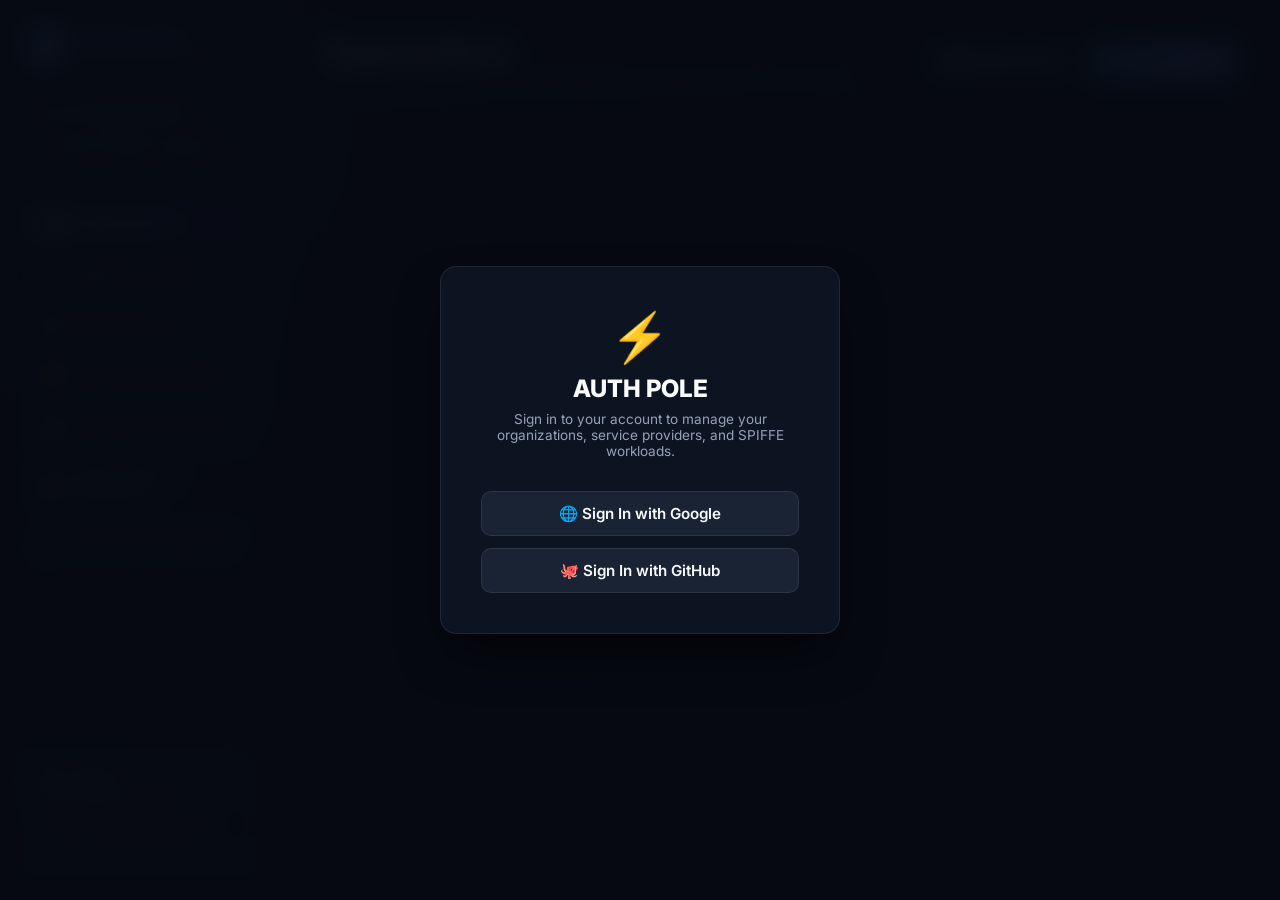
<file: web/admin/index.html>
<!DOCTYPE html>
<html lang="en">
<head>
  <meta charset="UTF-8">
  <meta name="viewport" content="width=device-width, initial-scale=1.0">
  <title>Auth Pole - Mediator IDP Admin Console</title>
  <meta name="description" content="Modern high-performance mediator Identity Provider management console with S3 CAS concurrency control.">
  <link rel="preconnect" href="https://fonts.googleapis.com">
  <link rel="preconnect" href="https://fonts.gstatic.com" crossorigin>
  <link href="https://fonts.googleapis.com/css2?family=Inter:wght@300;400;500;600;700;800&family=JetBrains+Mono:wght@400;500;600&display=swap" rel="stylesheet">
  <link rel="stylesheet" href="css/main.css">
</head>
<body>
  <div class="app-container">
    <!-- Sidebar Navigation -->
    <aside class="sidebar">
      <div class="brand">
        <div class="brand-icon">⚡</div>
        <div class="brand-text">
          <span class="brand-title">AUTH POLE</span>
          <span class="brand-subtitle">MEDIATOR IDP CONSOLE</span>
        </div>
      </div>

      <div class="tenant-selector-card">
        <label for="organizationSelect" class="field-label">Active Organization</label>
        <div class="select-wrapper">
          <select id="organizationSelect">
            <option value="default">default (Default Organization)</option>
          </select>
        </div>
      </div>

      <nav class="nav-menu">
        <a href="#organizations" class="nav-item active" data-tab="organizations">
          <span class="nav-icon">🏢</span> Organizations
        </a>
        <a href="#apps" class="nav-item" data-tab="apps">
          <span class="nav-icon">📱</span> Applications (SPs)
        </a>
        <a href="#idps" class="nav-item" data-tab="idps">
          <span class="nav-icon">🔗</span> Upstream IDPs
        </a>
        <a href="#keys" class="nav-item" data-tab="keys">
          <span class="nav-icon">🔑</span> Signing Keys & JWKS
        </a>
        <a href="#rbac" class="nav-item" data-tab="rbac">
          <span class="nav-icon">👥</span> Users, Teams & Roles
        </a>
        <a href="#workloads" class="nav-item" data-tab="workloads">
          <span class="nav-icon">🤖</span> M2M & SPIFFE Workloads
        </a>
        <a href="#simulator" class="nav-item" data-tab="simulator">
          <span class="nav-icon">🧪</span> Auth Flow & Token Lab
        </a>
      </nav>

      <div class="server-config-card">
        <div class="server-status">
          <span class="status-dot online" id="statusDot"></span>
          <span class="status-text" id="statusText">Connected</span>
        </div>
        <label for="apiHostInput" class="field-label" style="margin-top: 8px;">Auth Pole API Host</label>
        <input type="text" id="apiHostInput" value="https://authpole.swii.sh" class="input-sm" />
        
        <!-- OIDC Admin User Profile -->
        <div id="oidcProfileCard" class="user-profile-card" style="margin-top: 10px; padding-top: 10px; border-top: 1px solid var(--border-color);">
          <div id="authProfileView" class="hidden">
            <div style="display: flex; align-items: center; gap: 8px; margin-bottom: 6px;">
              <div style="width: 28px; height: 28px; border-radius: 50%; background: linear-gradient(135deg, #0ea5e9, #6366f1); display: flex; align-items: center; justify-content: center; font-size: 0.75rem; font-weight: bold;">👤</div>
              <div style="overflow: hidden;">
                <div id="adminUserName" style="font-weight: 700; font-size: 0.8rem; white-space: nowrap; text-overflow: ellipsis; overflow: hidden;">Admin User</div>
                <div id="adminUserEmail" style="font-size: 0.7rem; color: var(--text-muted); white-space: nowrap; text-overflow: ellipsis; overflow: hidden;">admin@authpole.io</div>
              </div>
            </div>
            <button id="oidcSignOutBtn" class="btn btn-secondary btn-block" style="padding: 0.3rem; font-size: 0.75rem;">
              🚪 Sign Out
            </button>
          </div>
        </div>
      </div>
    </aside>

    <!-- Main Content Area -->
    <main class="main-content">
      <!-- Top Banner -->
      <header class="top-header">
        <div class="page-title-area">
          <h1 id="pageTitle">Organizations</h1>
          <p id="pageDescription" class="page-subtitle">Manage multi-tenant organization isolation units and domain settings.</p>
        </div>
        <div class="header-actions">
          <button id="refreshBtn" class="btn btn-secondary">
            <span>🔄</span> Refresh Data
          </button>
          <button id="createBtn" class="btn btn-primary">
            <span>➕</span> New Record
          </button>
        </div>
      </header>

      <!-- Dynamic Tab Views -->
      <section class="content-body">
        <!-- Organizations Tab -->
        <div id="tab-organizations" class="tab-pane active">
          <div class="grid grid-cols-3" id="organizationsGrid">
            <!-- Rendered dynamically -->
          </div>
        </div>

        <!-- Applications Tab -->
        <div id="tab-apps" class="tab-pane">
          <div class="table-card">
            <table class="data-table">
              <thead>
                <tr>
                  <th>Application Name</th>
                  <th>Client ID</th>
                  <th>Redirect URIs</th>
                  <th>Allowed Upstream IDPs</th>
                  <th>Actions</th>
                </tr>
              </thead>
              <tbody id="appsTableBody">
                <!-- Rendered dynamically -->
              </tbody>
            </table>
          </div>
        </div>

        <!-- Upstream IDPs Tab -->
        <div id="tab-idps" class="tab-pane">
          <div class="grid grid-cols-2" id="idpsGrid">
            <!-- Rendered dynamically -->
          </div>
        </div>

        <!-- Signing Keys & JWKS Tab -->
        <div id="tab-keys" class="tab-pane">
          <div class="card-section">
            <div class="section-header">
              <div>
                <h2>Organization Public JWKS (JSON Web Key Set)</h2>
                <p class="subtitle">Downstream service providers download this public key set for zero-latency offline signature validation.</p>
              </div>
              <button id="downloadJwksBtn" class="btn btn-secondary">
                <span>📥</span> Download JWKS JSON
              </button>
            </div>
            <pre class="code-block" id="jwksCodeView">Loading JWKS...</pre>
          </div>

          <div class="section-header" style="margin-top: 2rem;">
            <h2>Active RSA Signing Keys</h2>
            <button id="generateKeyBtn" class="btn btn-primary">
              <span>🔑</span> Generate New 2048-bit Key Pair
            </button>
          </div>
          <div class="table-card">
            <table class="data-table">
              <thead>
                <tr>
                  <th>Key ID (KID)</th>
                  <th>Algorithm</th>
                  <th>App ID</th>
                  <th>Status</th>
                  <th>Created At</th>
                </tr>
              </thead>
              <tbody id="keysTableBody">
                <!-- Rendered dynamically -->
              </tbody>
            </table>
          </div>
        </div>

        <!-- Users, Teams & Roles Tab (RBAC) -->
        <div id="tab-rbac" class="tab-pane">
          <div class="subnav">
            <button class="subnav-btn active" data-subtab="rbac-users">Admin Users</button>
            <button class="subnav-btn" data-subtab="rbac-teams">Teams</button>
            <button class="subnav-btn" data-subtab="rbac-roles">Roles & Permissions</button>
          </div>

          <div id="subtab-rbac-users" class="subtab-pane active">
            <div style="display: flex; justify-content: flex-end; margin-bottom: 1rem; gap: 10px;">
              <button id="inviteUserBtn" class="btn btn-primary">
                <span>📧</span> Invite User
              </button>
            </div>
            <div class="table-card">
              <table class="data-table">
                <thead>
                  <tr>
                    <th>User</th>
                    <th>Email</th>
                    <th>Assigned Roles</th>
                    <th>Teams</th>
                    <th>Status</th>
                    <th>Actions</th>
                  </tr>
                </thead>
                <tbody id="usersTableBody"></tbody>
              </table>
            </div>
          </div>

          <div id="subtab-rbac-teams" class="subtab-pane">
            <div class="grid grid-cols-2" id="teamsGrid"></div>
          </div>

          <div id="subtab-rbac-roles" class="subtab-pane">
            <div class="grid grid-cols-2" id="rolesGrid"></div>
          </div>
        </div>

        <!-- SPIFFE M2M Workloads Tab -->
        <div id="tab-workloads" class="tab-pane">
          <div class="card-section" style="margin-bottom: 2rem;">
            <div class="section-header">
              <div>
                <h2>SPIFFE Trust Bundle (Authorizing Machines)</h2>
                <p class="subtitle">Authorizing machines fetch this trust bundle to refresh signing certs and validate machine SVID tokens offline.</p>
              </div>
              <button id="downloadSpiffeBundleBtn" class="btn btn-secondary">
                <span>📦</span> Download SPIFFE Bundle
              </button>
            </div>
            <pre class="code-block" id="spiffeBundleCodeView">Loading Trust Bundle...</pre>
          </div>

          <div class="table-card">
            <table class="data-table">
              <thead>
                <tr>
                  <th>Workload Name</th>
                  <th>SPIFFE ID URI</th>
                  <th>Cert Fingerprint</th>
                  <th>Allowed Scopes</th>
                  <th>Status</th>
                  <th>Actions</th>
                </tr>
              </thead>
              <tbody id="workloadsTableBody">
                <!-- Rendered dynamically -->
              </tbody>
            </table>
          </div>
        </div>

        <!-- Auth Flow Simulator Tab -->
        <div id="tab-simulator" class="tab-pane">
          <div class="grid grid-cols-2">
            <div class="card">
              <h2>⚡ Initiate Proxy Authorization Flow</h2>
              <p class="subtitle">Simulate client application redirecting to Auth Pole mediator IDP.</p>
              
              <div class="form-group">
                <label>Select Application</label>
                <select id="simAppSelect"></select>
              </div>
              <div class="form-group">
                <label>Client ID</label>
                <input type="text" id="simClientID" value="demo_app" readonly />
              </div>
              <div class="form-group">
                <label>Redirect URI</label>
                <input type="text" id="simRedirectURI" value="http://localhost:8080/oauth/v2/mock_login" />
              </div>
              <div class="form-group">
                <label>Requested Scope</label>
                <input type="text" id="simScope" value="openid profile email" />
              </div>
              <button id="simStartBtn" class="btn btn-primary btn-block">
                🚀 Launch Auth Login Flow
              </button>
            </div>

            <div class="card">
              <h2>🔍 Access Path JWT Validator</h2>
              <p class="subtitle">Test zero-latency access path token verification.</p>

              <div class="form-group">
                <label>Auth Pole Bearer Token (JWT)</label>
                <textarea id="simTokenInput" rows="5" placeholder="Paste Auth Pole JWT token here..."></textarea>
              </div>
              <button id="simValidateBtn" class="btn btn-secondary btn-block">
                ⚡ Validate Token (Access Path)
              </button>
              
              <div id="simValidationResult" class="result-box hidden"></div>
            </div>
          </div>
        </div>
      </section>
    </main>
  </div>

  <!-- Record Editor Modal -->
  <div id="modalOverlay" class="modal-overlay hidden">
    <div class="modal-card">
      <div class="modal-header">
        <h3 id="modalTitle">Edit Record</h3>
        <button id="modalCloseBtn" class="close-btn">&times;</button>
      </div>
      <div class="modal-body" id="modalBody">
        <!-- Rendered dynamically based on tab -->
      </div>
      <div class="modal-footer">
        <div></div>
        <div>
          <button id="modalCancelBtn" class="btn btn-secondary">Cancel</button>
          <button id="modalSaveBtn" class="btn btn-primary">Save Changes</button>
        </div>
      </div>
    </div>
  </div>

  <!-- Conflict Alert Modal -->
  <div id="casConflictOverlay" class="modal-overlay hidden" style="z-index: 1000;">
    <div class="modal-card alert-modal">
      <div class="alert-icon">⚠️</div>
      <h3>Concurrent Update Detected</h3>
      <p>This record was modified by another session since you loaded it.</p>
      <p class="subtitle">To prevent overwriting concurrent updates, your change was paused. Please reload to view the latest data.</p>
      <div class="modal-footer style-center">
        <button id="casConflictRefreshBtn" class="btn btn-primary">
          🔄 Reload Latest Data
        </button>
      </div>
    </div>
  </div>

  <!-- Fullscreen Login Screen Overlay -->
  <div id="loginScreenOverlay" class="modal-overlay hidden" style="background: rgba(7, 10, 18, 0.95); backdrop-filter: blur(12px); z-index: 9999; display: flex; align-items: center; justify-content: center;">
    <div class="card" style="width: 400px; max-width: 90%; text-align: center; padding: 2.5rem; border: 1px solid var(--border-color); box-shadow: 0 25px 50px -12px rgba(0, 0, 0, 0.7);">
      <div style="font-size: 3rem; margin-bottom: 0.5rem;">⚡</div>
      <h2 style="font-size: 1.5rem; font-weight: 800; color: var(--text-color); margin-bottom: 0.5rem;">AUTH POLE</h2>
      <p class="subtitle" style="margin-bottom: 2rem;">Sign in to your account to manage your organizations, service providers, and SPIFFE workloads.</p>
      
      <div style="display: flex; flex-direction: column; gap: 12px;">
        <button id="loginGoogleBtn" class="btn btn-secondary btn-block" style="padding: 0.75rem; font-size: 0.95rem; justify-content: center; font-weight: 600;">
          🌐 Sign In with Google
        </button>
        <button id="loginGithubBtn" class="btn btn-secondary btn-block" style="padding: 0.75rem; font-size: 0.95rem; justify-content: center; font-weight: 600;">
          🐙 Sign In with GitHub
        </button>
      </div>
    </div>
  </div>

  <script src="js/api.js"></script>
  <script src="js/app.js"></script>
</body>
</html>
</file>
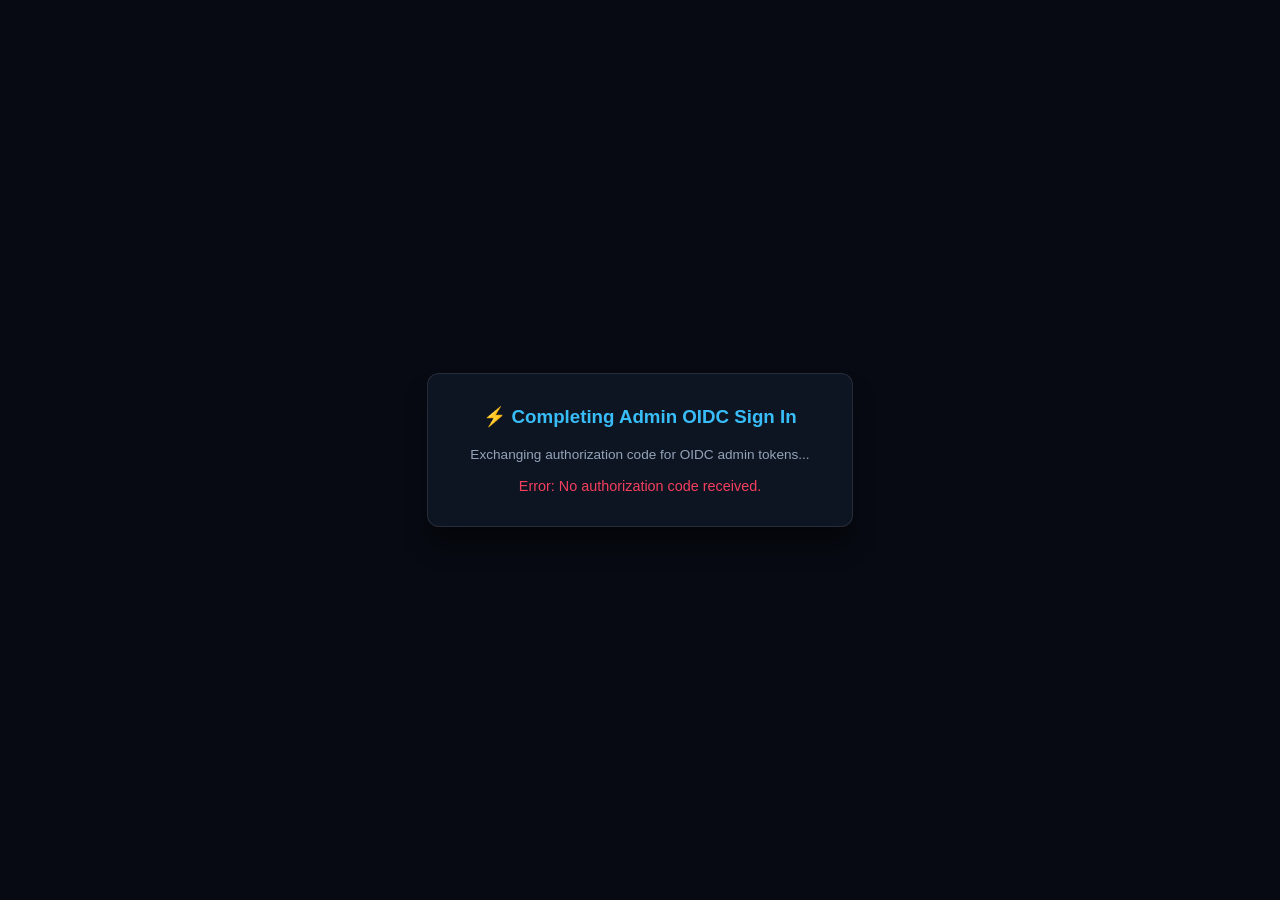
<file: web/admin/callback.html>
<!DOCTYPE html>
<html lang="en">
<head>
  <meta charset="UTF-8">
  <meta name="viewport" content="width=device-width, initial-scale=1.0">
  <title>Authpole Admin Console - OIDC Callback</title>
  <style>
    body { font-family: -apple-system, BlinkMacSystemFont, 'Segoe UI', Roboto, sans-serif; background: #070a12; color: #f8fafc; display: flex; align-items: center; justify-content: center; height: 100vh; margin: 0; }
    .card { background: rgba(17, 24, 39, 0.8); border: 1px solid rgba(255,255,255,0.1); border-radius: 12px; padding: 2rem; width: 360px; text-align: center; box-shadow: 0 20px 25px -5px rgba(0,0,0,0.5); }
    h3 { color: #38bdf8; margin-top: 0; }
    .spinner { border: 3px solid rgba(255,255,255,0.1); border-top-color: #38bdf8; border-radius: 50%; width: 36px; height: 36px; animation: spin 1s linear infinite; margin: 1.5rem auto; }
    @keyframes spin { to { transform: rotate(360deg); } }
    .error { color: #f43f5e; font-size: 0.9rem; margin-top: 1rem; }
  </style>
</head>
<body>
  <div class="card">
    <h3>⚡ Completing Admin OIDC Sign In</h3>
    <div id="spinner" class="spinner"></div>
    <p id="statusMsg" style="font-size: 0.85rem; color: #94a3b8;">Exchanging authorization code for OIDC admin tokens...</p>
    <div id="errorBox" class="error"></div>
  </div>

  <script>
    async function processCallback() {
      const urlParams = new URLSearchParams(window.location.search);
      const code = urlParams.get('code');
      const tenant = urlParams.get('tenant') || 'default';
      const apiHost = localStorage.getItem('authpole_api_host') || 'http://localhost:8080';

      if (!code) {
        document.getElementById('errorBox').textContent = 'Error: No authorization code received.';
        document.getElementById('spinner').style.display = 'none';
        return;
      }

      try {
        const formData = new URLSearchParams();
        formData.append('grant_type', 'authorization_code');
        formData.append('client_id', 'admin_console');
        formData.append('client_secret', 'admin_console_secret');
        formData.append('code', code);
        formData.append('tenant', tenant);

        const response = await fetch(`${apiHost.replace(/\/$/, '')}/oauth/v2/token`, {
          method: 'POST',
          headers: { 'Content-Type': 'application/x-www-form-urlencoded' },
          body: formData
        });

        if (!response.ok) {
          const errData = await response.json();
          throw new Error(errData.message || 'Token exchange failed');
        }

        const data = await response.json();
        
        // Save OIDC tokens in localStorage
        localStorage.setItem('authpole_admin_token', data.access_token);
        localStorage.setItem('authpole_id_token', data.id_token);
        
        document.getElementById('statusMsg').textContent = 'Authentication successful! Redirecting to Admin Console...';
        
        setTimeout(() => {
          window.location.href = 'index.html';
        }, 800);

      } catch (err) {
        document.getElementById('spinner').style.display = 'none';
        document.getElementById('errorBox').textContent = `Authentication Error: ${err.message}`;
      }
    }

    processCallback();
  </script>
</body>
</html>
</file>
<file: web/admin/css/main.css>
:root {
  --bg-primary: #070a12;
  --bg-secondary: #0f172a;
  --bg-card: rgba(17, 24, 39, 0.75);
  --bg-card-hover: rgba(30, 41, 59, 0.85);
  --border-color: rgba(255, 255, 255, 0.08);
  --border-focus: #38bdf8;
  
  --primary-cyan: #0ea5e9;
  --primary-indigo: #6366f1;
  --primary-purple: #8b5cf6;
  --accent-emerald: #10b981;
  --accent-amber: #f59e0b;
  --accent-rose: #f43f5e;

  --text-main: #f8fafc;
  --text-muted: #94a3b8;
  --text-dim: #64748b;

  --font-main: 'Inter', -apple-system, BlinkMacSystemFont, sans-serif;
  --font-mono: 'JetBrains Mono', monospace;

  --radius-sm: 6px;
  --radius-md: 10px;
  --radius-lg: 16px;

  --shadow-card: 0 10px 30px -5px rgba(0, 0, 0, 0.5), 0 0 0 1px rgba(255, 255, 255, 0.05);
  --shadow-glow: 0 0 20px rgba(14, 165, 233, 0.25);
}

* {
  box-sizing: border-box;
  margin: 0;
  padding: 0;
}

body {
  font-family: var(--font-main);
  background-color: var(--bg-primary);
  color: var(--text-main);
  background-image: 
    radial-gradient(circle at 15% 15%, rgba(14, 165, 233, 0.08) 0%, transparent 40%),
    radial-gradient(circle at 85% 85%, rgba(99, 102, 241, 0.08) 0%, transparent 40%);
  background-attachment: fixed;
  min-height: 100vh;
  overflow-x: hidden;
}

/* App Container Layout */
.app-container {
  display: flex;
  min-height: 100vh;
}

/* Sidebar */
.sidebar {
  width: 280px;
  background: rgba(15, 23, 42, 0.6);
  backdrop-filter: blur(16px);
  -webkit-backdrop-filter: blur(16px);
  border-right: 1px solid var(--border-color);
  padding: 1.5rem;
  display: flex;
  flex-direction: column;
  position: sticky;
  top: 0;
  height: 100vh;
}

.brand {
  display: flex;
  align-items: center;
  gap: 12px;
  margin-bottom: 1.75rem;
}

.brand-icon {
  width: 42px;
  height: 42px;
  background: linear-gradient(135deg, var(--primary-cyan), var(--primary-indigo));
  border-radius: var(--radius-md);
  display: flex;
  align-items: center;
  justify-content: center;
  font-size: 1.4rem;
  box-shadow: var(--shadow-glow);
}

.brand-text {
  display: flex;
  flex-direction: column;
}

.brand-title {
  font-weight: 800;
  font-size: 1.15rem;
  letter-spacing: 0.05em;
  background: linear-gradient(90deg, #38bdf8, #818cf8);
  -webkit-background-clip: text;
  -webkit-text-fill-color: transparent;
}

.brand-subtitle {
  font-size: 0.65rem;
  font-weight: 600;
  letter-spacing: 0.1em;
  color: var(--text-dim);
}

.tenant-selector-card {
  background: rgba(30, 41, 59, 0.4);
  border: 1px solid var(--border-color);
  border-radius: var(--radius-md);
  padding: 0.75rem;
  margin-bottom: 1.5rem;
}

.field-label {
  display: block;
  font-size: 0.75rem;
  font-weight: 600;
  text-transform: uppercase;
  letter-spacing: 0.05em;
  color: var(--text-muted);
  margin-bottom: 4px;
}

.select-wrapper select {
  width: 100%;
  background: #090d16;
  border: 1px solid var(--border-color);
  border-radius: var(--radius-sm);
  color: var(--text-main);
  padding: 0.5rem;
  font-family: var(--font-main);
  font-size: 0.875rem;
  outline: none;
  cursor: pointer;
}

.select-wrapper select:focus {
  border-color: var(--border-focus);
}

/* Nav Menu */
.nav-menu {
  display: flex;
  flex-direction: column;
  gap: 6px;
  flex: 1;
}

.nav-item {
  display: flex;
  align-items: center;
  gap: 12px;
  padding: 0.75rem 1rem;
  border-radius: var(--radius-md);
  color: var(--text-muted);
  text-decoration: none;
  font-size: 0.9rem;
  font-weight: 500;
  transition: all 0.2s ease;
}

.nav-item:hover {
  background: rgba(255, 255, 255, 0.05);
  color: var(--text-main);
}

.nav-item.active {
  background: linear-gradient(90deg, rgba(14, 165, 233, 0.15), rgba(99, 102, 241, 0.15));
  border-left: 3px solid var(--primary-cyan);
  color: #38bdf8;
  font-weight: 600;
}

.nav-icon {
  font-size: 1.1rem;
}

.server-config-card {
  background: rgba(15, 23, 42, 0.8);
  border: 1px solid var(--border-color);
  border-radius: var(--radius-md);
  padding: 0.75rem;
  margin-top: auto;
}

.server-status {
  display: flex;
  align-items: center;
  gap: 8px;
  font-size: 0.8rem;

}

.status-dot {
  width: 8px;
  height: 8px;
  border-radius: 50%;
  background: var(--accent-emerald);
  box-shadow: 0 0 8px var(--accent-emerald);
}

.status-dot.offline {
  background: var(--accent-rose);
  box-shadow: 0 0 8px var(--accent-rose);
}

.input-sm {
  width: 100%;
  background: #090d16;
  border: 1px solid var(--border-color);
  border-radius: var(--radius-sm);
  color: var(--text-main);
  padding: 0.4rem 0.6rem;
  font-family: var(--font-mono);
  font-size: 0.75rem;
}

/* Multi-select list box for Roles and Teams */
.select-list-box {
  background: #090d16;
  border: 1px solid var(--border-color);
  border-radius: var(--radius-md);
  padding: 0.6rem;
  max-height: 160px;
  overflow-y: auto;
  display: flex;
  flex-direction: column;
  gap: 0.5rem;
}

.checkbox-label {
  display: flex;
  align-items: center;
  gap: 8px;
  font-size: 0.85rem;
  color: var(--text-main);
  cursor: pointer;
  padding: 0.3rem 0.4rem;
  border-radius: var(--radius-sm);
  transition: background 0.15s ease;
}

.checkbox-label:hover {
  background: rgba(255, 255, 255, 0.05);
}

.checkbox-label input[type="checkbox"] {
  width: 16px;
  height: 16px;
  accent-color: var(--primary-cyan);
}

/* Main Content */
.main-content {
  flex: 1;
  padding: 2rem 2.5rem;
  max-width: 1300px;
}

.top-header {
  display: flex;
  justify-content: space-between;
  align-items: center;
  margin-bottom: 2rem;
}

#pageTitle {
  font-size: 1.85rem;
  font-weight: 800;
  letter-spacing: -0.02em;
}

.page-subtitle {
  color: var(--text-muted);
  font-size: 0.9rem;
  margin-top: 4px;
}

.header-actions {
  display: flex;
  gap: 12px;
}

/* Buttons */
.btn {
  display: inline-flex;
  align-items: center;
  gap: 8px;
  padding: 0.65rem 1.25rem;
  border-radius: var(--radius-md);
  font-family: var(--font-main);
  font-size: 0.875rem;
  font-weight: 600;
  cursor: pointer;
  border: none;
  transition: all 0.2s cubic-bezier(0.4, 0, 0.2, 1);
}

.btn-primary {
  background: linear-gradient(135deg, var(--primary-cyan), var(--primary-indigo));
  color: white;
  box-shadow: 0 4px 14px rgba(14, 165, 233, 0.35);
}

.btn-primary:hover {
  transform: translateY(-1px);
  box-shadow: 0 6px 20px rgba(14, 165, 233, 0.5);
}

.btn-secondary {
  background: rgba(30, 41, 59, 0.8);
  border: 1px solid var(--border-color);
  color: var(--text-main);
}

.btn-secondary:hover {
  background: rgba(51, 65, 85, 0.8);
  border-color: rgba(255, 255, 255, 0.2);
}

.btn-block {
  width: 100%;
  justify-content: center;
}

/* Tab Panes */
.tab-pane {
  display: none;
  animation: fadeIn 0.3s ease;
}

.tab-pane.active {
  display: block;
}

@keyframes fadeIn {
  from { opacity: 0; transform: translateY(6px); }
  to { opacity: 1; transform: translateY(0); }
}

/* Cards & Grid */
.grid {
  display: grid;
  gap: 1.5rem;
}

.grid-cols-2 { grid-template-columns: repeat(2, 1fr); }
.grid-cols-3 { grid-template-columns: repeat(3, 1fr); }

.card {
  background: var(--bg-card);
  backdrop-filter: blur(12px);
  border: 1px solid var(--border-color);
  border-radius: var(--radius-lg);
  padding: 1.5rem;
  box-shadow: var(--shadow-card);
  transition: all 0.2s ease;
}

.card:hover {
  border-color: rgba(255, 255, 255, 0.15);
  transform: translateY(-2px);
}

.card h2, .card h3 {
  font-size: 1.15rem;
  font-weight: 700;
  margin-bottom: 4px;
}

.subtitle {
  font-size: 0.85rem;
  color: var(--text-muted);
  margin-bottom: 1.25rem;
}

.card-badge {
  display: inline-block;
  padding: 0.25rem 0.6rem;
  border-radius: 20px;
  font-size: 0.7rem;
  font-weight: 700;
  letter-spacing: 0.05em;
  text-transform: uppercase;
}

.badge-cyan { background: rgba(14, 165, 233, 0.15); color: #38bdf8; border: 1px solid rgba(14, 165, 233, 0.3); }
.badge-emerald { background: rgba(16, 185, 129, 0.15); color: #34d399; border: 1px solid rgba(16, 185, 129, 0.3); }
.badge-amber { background: rgba(245, 158, 11, 0.15); color: #fbbf24; border: 1px solid rgba(245, 158, 11, 0.3); }

/* Data Tables */
.table-card {
  background: var(--bg-card);
  border: 1px solid var(--border-color);
  border-radius: var(--radius-lg);
  overflow: hidden;
  box-shadow: var(--shadow-card);
}

.data-table {
  width: 100%;
  border-collapse: collapse;
  text-align: left;
}

.data-table th {
  background: rgba(15, 23, 42, 0.9);
  padding: 1rem 1.25rem;
  font-size: 0.75rem;
  font-weight: 700;
  text-transform: uppercase;
  letter-spacing: 0.05em;
  color: var(--text-muted);
  border-bottom: 1px solid var(--border-color);
}

.data-table td {
  padding: 1rem 1.25rem;
  font-size: 0.875rem;
  border-bottom: 1px solid var(--border-color);
}

.data-table tr:last-child td {
  border-bottom: none;
}

.data-table tr:hover td {
  background: rgba(255, 255, 255, 0.02);
}

.code-inline {
  font-family: var(--font-mono);
  background: rgba(0, 0, 0, 0.4);
  padding: 0.2rem 0.4rem;
  border-radius: 4px;
  font-size: 0.8rem;
  color: #38bdf8;
}

/* Code Block */
.code-block {
  background: #060911;
  border: 1px solid var(--border-color);
  border-radius: var(--radius-md);
  padding: 1.25rem;
  font-family: var(--font-mono);
  font-size: 0.8rem;
  color: #a5f3fc;
  overflow-x: auto;
  max-height: 280px;
}

/* Section Header */
.section-header {
  display: flex;
  justify-content: space-between;
  align-items: center;
  margin-bottom: 1rem;
}

/* Forms */
.form-group {
  margin-bottom: 1.25rem;
}

.form-group label {
  display: block;
  font-size: 0.8rem;
  font-weight: 600;
  color: var(--text-muted);
  margin-bottom: 6px;
}

.form-group input, .form-group select, .form-group textarea {
  width: 100%;
  background: #090d16;
  border: 1px solid var(--border-color);
  border-radius: var(--radius-md);
  padding: 0.75rem;
  color: var(--text-main);
  font-family: var(--font-main);
  font-size: 0.9rem;
  outline: none;
  transition: border-color 0.2s ease;
}

.form-group input:focus, .form-group select:focus, .form-group textarea:focus {
  border-color: var(--border-focus);
}

/* Subnav */
.subnav {
  display: flex;
  gap: 12px;
  border-bottom: 1px solid var(--border-color);
  margin-bottom: 1.5rem;
  padding-bottom: 0.5rem;
}

.subnav-btn {
  background: none;
  border: none;
  color: var(--text-muted);
  font-size: 0.9rem;
  font-weight: 600;
  padding: 0.5rem 0.75rem;
  cursor: pointer;
  border-radius: var(--radius-sm);
}

.subnav-btn.active {
  color: #38bdf8;
  background: rgba(14, 165, 233, 0.1);
}

.subtab-pane {
  display: none;
}
.subtab-pane.active {
  display: block;
}

/* Modals */
.modal-overlay {
  position: fixed;
  top: 0; left: 0; right: 0; bottom: 0;
  background: rgba(0, 0, 0, 0.75);
  backdrop-filter: blur(8px);
  display: flex;
  align-items: center;
  justify-content: center;
  z-index: 500;
  animation: fadeIn 0.2s ease;
}

.hidden {
  display: none !important;
}

.modal-card {
  background: #0f172a;
  border: 1px solid rgba(255, 255, 255, 0.15);
  border-radius: var(--radius-lg);
  width: 540px;
  max-width: 90vw;
  box-shadow: 0 25px 50px -12px rgba(0, 0, 0, 0.7);
  overflow: hidden;
}

.modal-header {
  padding: 1.25rem 1.5rem;
  border-bottom: 1px solid var(--border-color);
  display: flex;
  justify-content: space-between;
  align-items: center;
}

.modal-header h3 {
  font-size: 1.1rem;
  font-weight: 700;
}

.close-btn {
  background: none;
  border: none;
  color: var(--text-muted);
  font-size: 1.5rem;
  cursor: pointer;
}

.modal-body {
  padding: 1.5rem;
  max-height: 70vh;
  overflow-y: auto;
}

.modal-footer {
  padding: 1rem 1.5rem;
  background: rgba(15, 23, 42, 0.8);
  border-top: 1px solid var(--border-color);
  display: flex;
  justify-content: space-between;
  align-items: center;
}

.cas-version-badge {
  font-family: var(--font-mono);
  font-size: 0.75rem;
  color: var(--accent-amber);
  background: rgba(245, 158, 11, 0.1);
  padding: 0.3rem 0.6rem;
  border-radius: 4px;
}

.alert-modal {
  text-align: center;
  padding: 2rem;
}

.alert-icon {
  font-size: 3rem;
  margin-bottom: 1rem;
}

.style-center {
  justify-content: center;
}

.result-box {
  background: #040711;
  border: 1px solid var(--border-color);
  border-radius: var(--radius-md);
  padding: 1rem;
  margin-top: 1rem;
  font-family: var(--font-mono);
  font-size: 0.8rem;
  white-space: pre-wrap;
}
</file>
